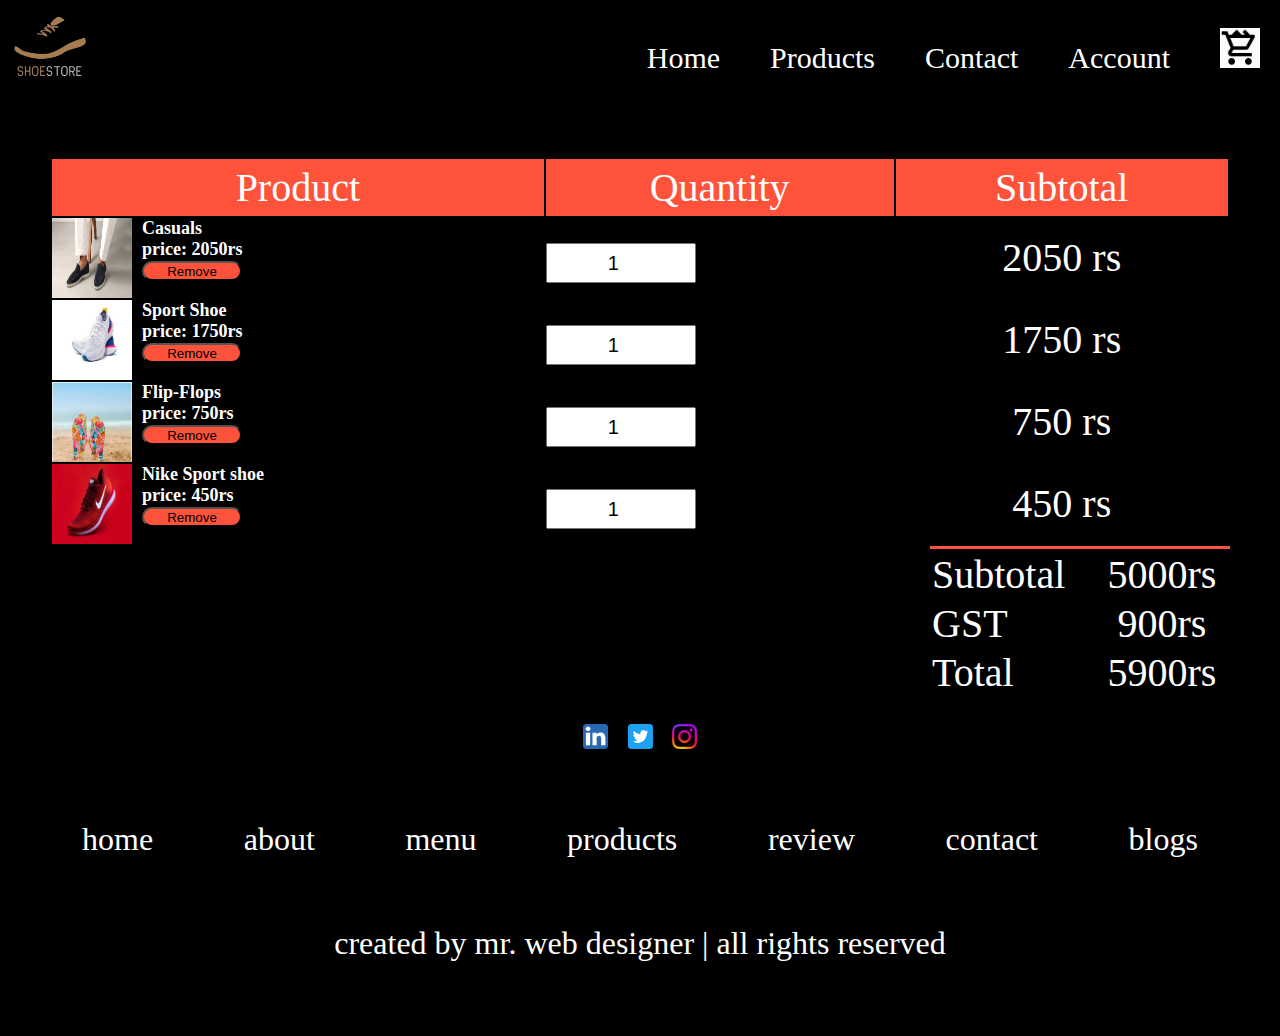
<file: cart.html>
<!DOCTYPE html>
<html lang="en">
  <head>
    <meta charset="UTF-8" />
    <meta name="viewport" content="width=device-width, initial-scale=1.0" />
    <title>All Products</title>
    <link rel="stylesheet" href="cart.css" />
  </head>
  <body>
    <!------ cart item -------->
    <div class="navbar">
      <div class="logo">
        <img src="images\logo-removebg-preview.png" alt="" />
      </div>

      <nav>
        <ul>
          <li><a href="index.html">Home</a></li>
          <li><a href="products.html">Products</a></li>
          <li><a href="contact.html">Contact</a></li>
          <li><a href="Login.html">Account</a></li>
          <li><a href="cart.html"><img src="images\icons8-shopping-cart.gif" width="40px"></a></li>
        </ul>
      </nav>
    </div>
    <div class="container">
      <table>
        <tr>
          <th>Product</th>
          <th>Quantity</th>
          <th>Subtotal</th>
        </tr>
        <tr>
          <td>
            <div class="cart">
              <img src="images\casual shoes\casual5.jpg" />
              <div class="cart-info">
                <b>Casuals</b>
                <br />
                <b>price: 2050rs</b>
                <br />
                <button>Remove</button>
              </div>
            </div>
          </td>

          <!-- <td>Product Name</td> -->
          <td class="input"><input type="number" value="1" /></td>
          <td>2050 rs</td>
        </tr>
        <tr>
          <td>
            <div class="cart">
              <img src="images\sports shoes\sports3.jpg" />
              <div class="cart-info">
                <b>Sport Shoe</b>
                <br />
                <b>price: 1750rs</b>
                <br />
                <button>Remove</button>
              </div>
            </div>
          </td>

          <!-- <td>Product Name</td> -->
          <td class="input"><input type="number" value="1" /></td>
          <td>1750 rs</td>
        </tr>
        <tr>
          <td>
            <div class="cart">
              <img src="images\flip flops\ff4.jpg" />
              <div class="cart-info">
                <b>Flip-Flops</b>
                <br />
                <b>price: 750rs</b>
                <br />
                <button>Remove</button>
              </div>
            </div>
          </td>

          <!-- <td>Product Name</td> -->
          <td class="input"><input type="number" value="1" /></td>
          <td>750 rs</td>
        </tr>
        <tr>
          <td>
            <div class="cart">
              <img src="images\featured product-1.jpg" />
              <div class="cart-info">
                <b>Nike Sport shoe</b>
                <br />
                <b>price: 450rs</b>
                <br />
                <button>Remove</button>
              </div>
            </div>
          </td>

          <!-- <td>Product Name</td> -->
          <td class="input"><input type="number" value="1" /></td>
          <td>450 rs</td>
        </tr>
      </table>

      <div class="total-price">
        <table>
          <tr>
            <td>Subtotal</td>
            <td>5000rs</td>
          </tr>
          <tr>
            <td>GST</td>
            <td>900rs</td>
          </tr>
          <tr>
            <td>Total</td>
            <td>5900rs</td>
          </tr>
        </table>
      </div>

      <!-- footer -->
      <div class="footer">
        <div class="share">
          <a href="#"><img src="images\5296501_linkedin_network_linkedin logo_icon.png" width="25px" alt=""></a>
          <a href="#"><img src="images\5296516_tweet_twitter_twitter logo_icon.png" width="25px" alt=""></a>
          <a href="#"><img src="images\5296765_camera_instagram_instagram logo_icon.png" width="25px" alt=""></a>
        </div>
  
        <div class="links">
          <a href="#">home</a>
          <a href="#">about</a>
          <a href="#">menu</a>
          <a href="#">products</a>
          <a href="#">review</a>
          <a href="#">contact</a>
          <a href="#">blogs</a>
        </div>
  
        <div class="credit">
          created by <span>mr. web designer</span> | all rights reserved
        </div>
    </div>
    </div>
  </body>
</html>
</file>
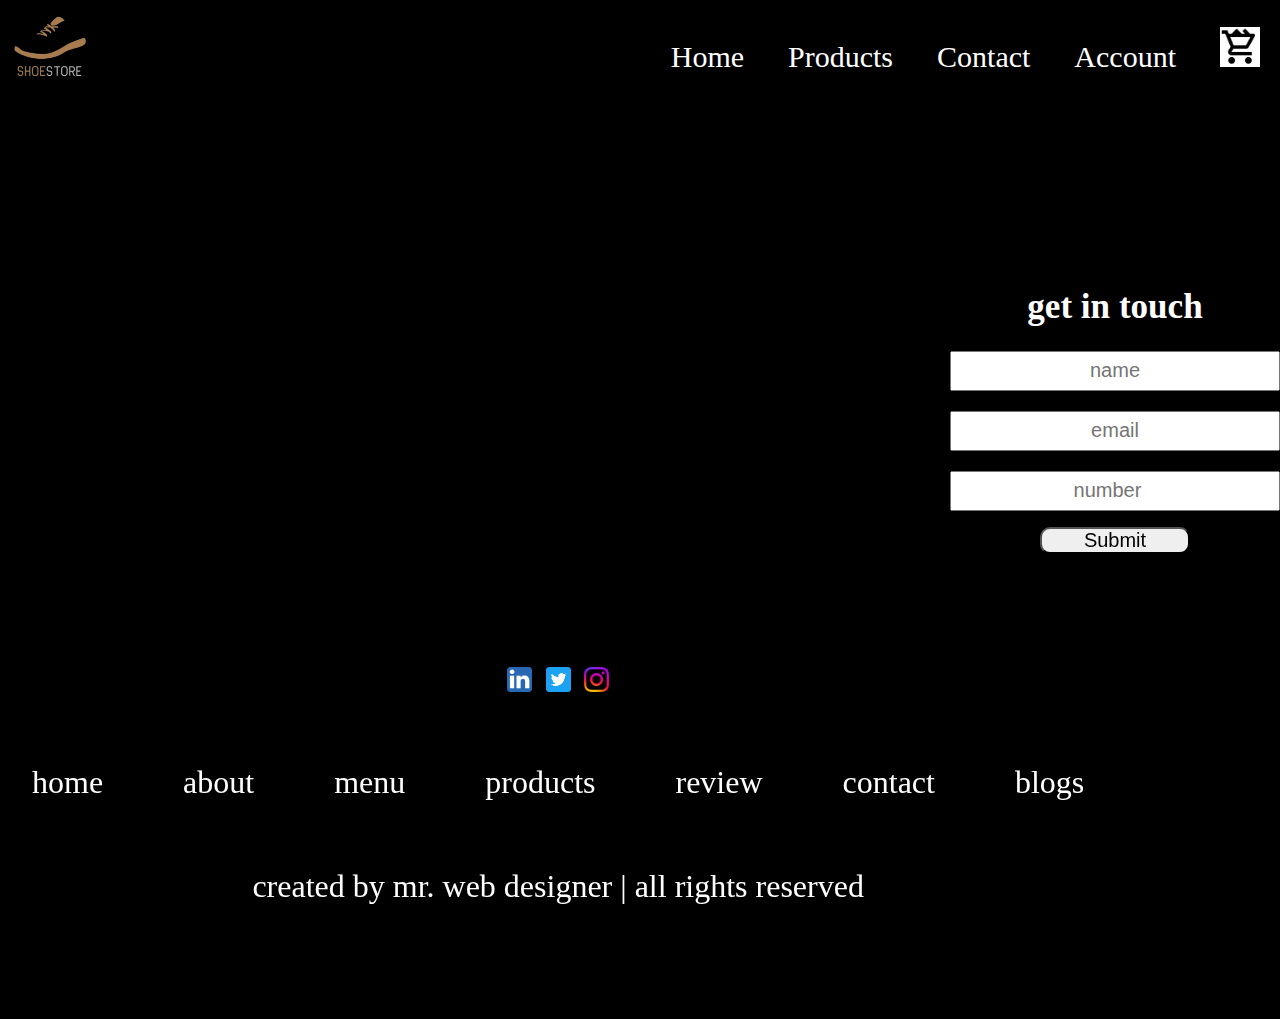
<file: contact.html>
<!DOCTYPE html>
<html lang="en">
  <head>
    <meta charset="UTF-8" />
    <meta http-equiv="X-UA-Compatible" content="IE=edge" />
    <meta name="viewport" content="width=device-width, initial-scale=1.0" />
    <link rel="stylesheet" href="contact.css" />
    <title>Contact US</title>
  </head>
  <body>
    <div class="navbar">
      <div class="logo">
        <img src="images\logo-removebg-preview.png" alt="" />
      </div>

      <nav>
        <ul>
          <li><a href="index.html">Home</a></li>
          <li><a href="products.html">Products</a></li>
          <li><a href="contact.html">Contact</a></li>
          <li><a href="Login.html">Account</a></li>
          <li><a href="cart.html"><img src="images\icons8-shopping-cart.gif" width="40px"></a></li>
        </ul>
      </nav>
    </div>

    <div class="container">
      <iframe
        class="map"
        src="https://www.google.com/maps/embed?pb=!1m18!1m12!1m3!1d3771.4188772498715!2d72.88677021387726!3d19.04531225788787!2m3!1f0!2f0!3f0!3m2!1i1024!2i768!4f13.1!3m3!1m2!1s0x3be7c8add9569a29%3A0xb7ad04bf9a389df7!2sVivekanand%20Education%20Society&#39;s%20Institute%20Of%20Technology%20(VESIT)!5e0!3m2!1sen!2sin!4v1661507774187!5m2!1sen!2sin"
        width="600"
        height="450"
        style="border: 0"
        allowfullscreen=""
        loading="lazy"
        referrerpolicy="no-referrer-when-downgrade"
      ></iframe>

      <form action="">
        <h3>get in touch</h3>
        <div class="input">
          <input type="text" placeholder="name" />
        </div>
        <div class="input">
          <input type="email" placeholder="email" />
        </div>
        <div class="input">
          <input type="number" placeholder="number" />
        </div>
        <button class="btn">Submit</button>
      </form>

       <!-- footer -->
       <div class="footer">
        <div class="share">
          <a href="#"><img src="images\5296501_linkedin_network_linkedin logo_icon.png" width="25px" alt=""></a>
          <a href="#"><img src="images\5296516_tweet_twitter_twitter logo_icon.png" width="25px" alt=""></a>
          <a href="#"><img src="images\5296765_camera_instagram_instagram logo_icon.png" width="25px" alt=""></a>
        </div>
  
        <div class="links">
          <a href="#">home</a>
          <a href="#">about</a>
          <a href="#">menu</a>
          <a href="#">products</a>
          <a href="#">review</a>
          <a href="#">contact</a>
          <a href="#">blogs</a>
        </div>
  
        <div class="credit">
          created by <span>mr. web designer</span> | all rights reserved
        </div>
    </div>
    </div>
  </body>
</html>
</file>
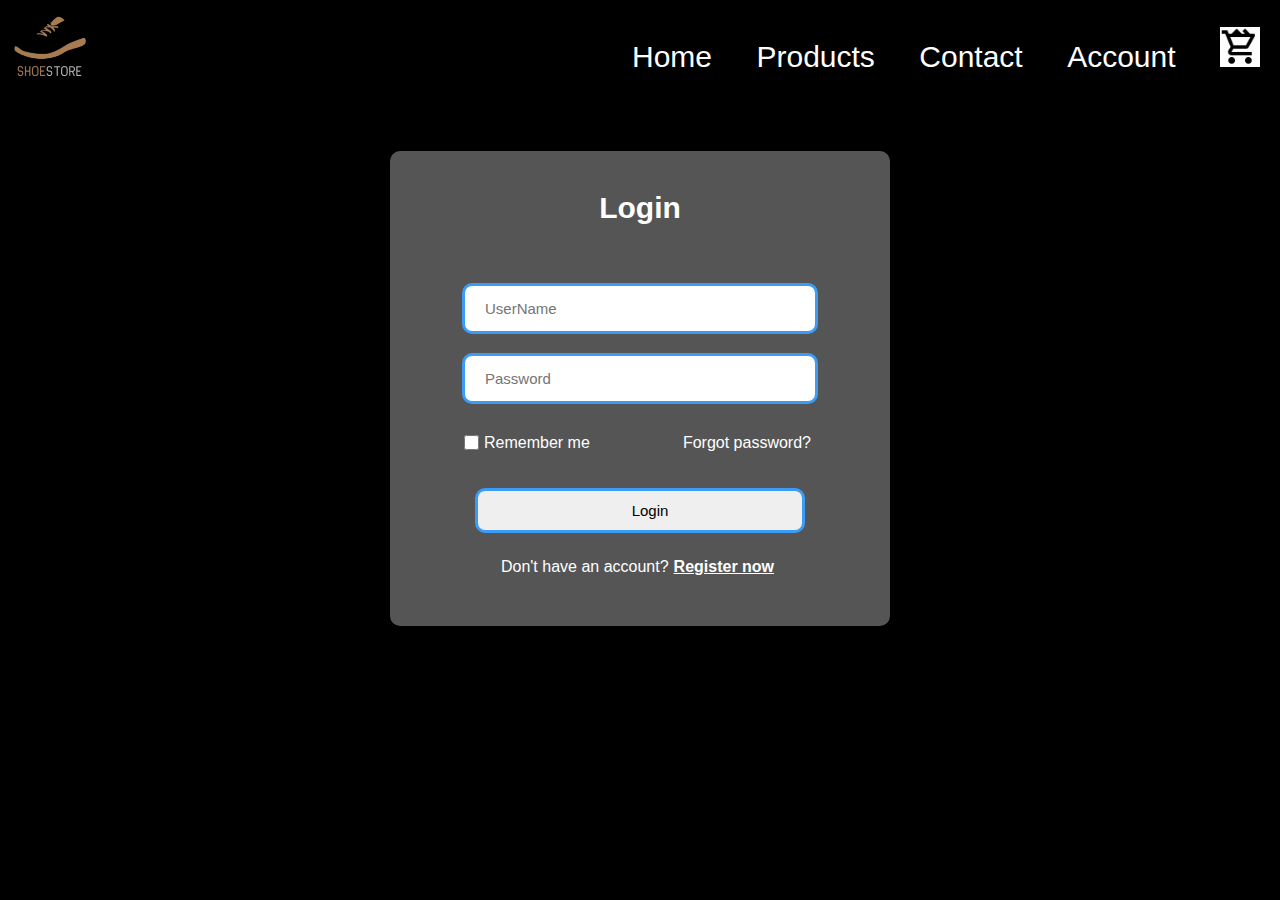
<file: Login.html>
<!DOCTYPE html>
<html lang="en">
<head>
    <meta charset="UTF-8">
    <meta http-equiv="X-UA-Compatible" content="IE=edge">
    <meta name="viewport" content="width=device-width, initial-scale=1.0">
    <link rel="stylesheet" href="login.css">
    <title>Account Page</title>
</head>
<body>
    <div class="navbar">
        <div class="logo">
          <img src="images\logo-removebg-preview.png" alt="" />
        </div>

        <nav>
          <ul>
            <li><a href="index.html">Home</a></li>
            <li><a href="products.html">Products</a></li>
            <li><a href="contact.html">Contact</a></li>
            <li><a href="Login.html">Account</a></li>
            <li><a href="cart.html"><img src="images\icons8-shopping-cart.gif" width="40px"></a></li>
          </ul>
        </nav>
      </div>

    <div class="login">
        <div class="title">Login</div>
        <form action="#">
              <div class="field">
                <input type="email" placeholder="UserName" required>
              </div>
              <div class="field">
                <input type="password" placeholder="Password" minlength="8" required>
              </div>
              <div class="content">
                <div class="checkbox">
                  <input type="checkbox" id="remember-me">
                  <label for="remember-me">Remember me</label>
                </div>
                <div class="pass-link"><a href="#">Forgot password?</a></div>
              </div>
              <div class="field">
                <input type="submit" value="Login" id="log"><a href="index.html" id="log"></a>
              </div>
              <div class="signup-link">Don't have an account?<a href="Register.html"><b><u>Register now</u></b></a></div>
            </form>
    </div>
    </body>
    </html>
</body>
</html>
</file>
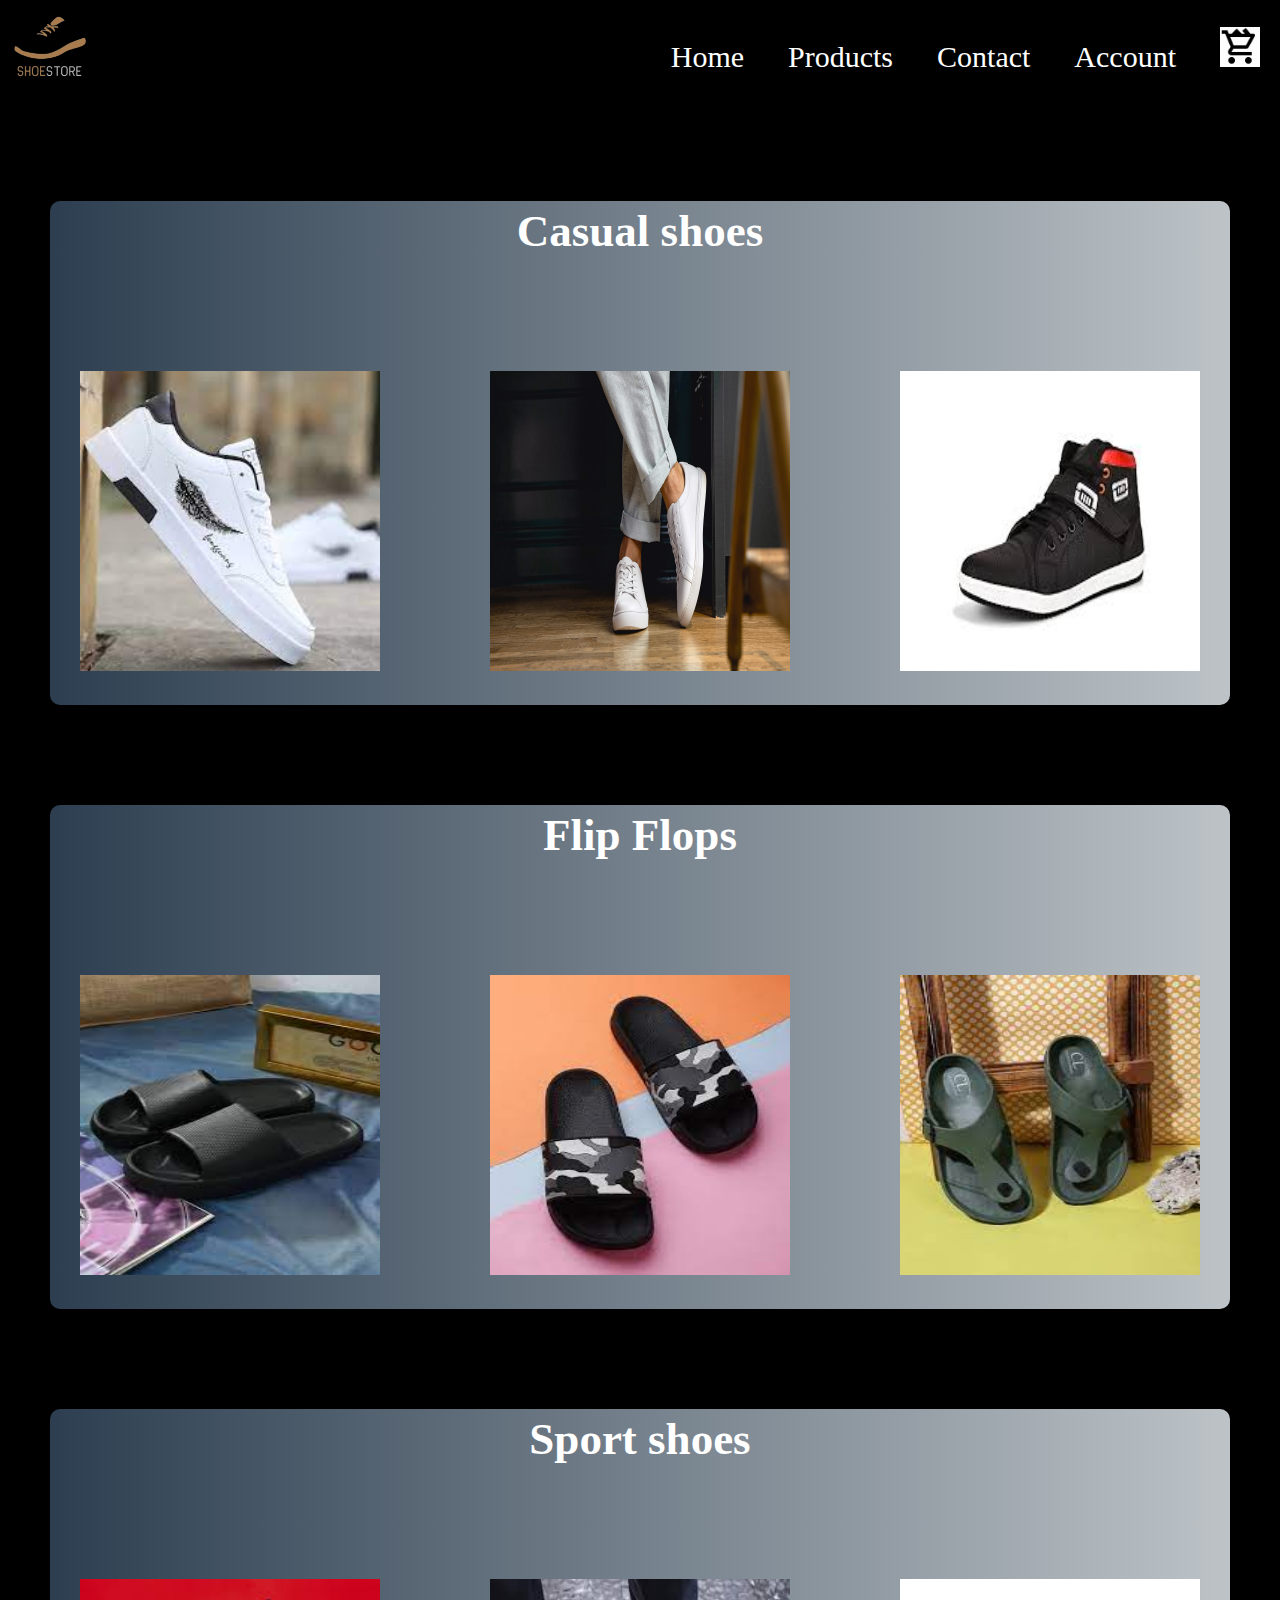
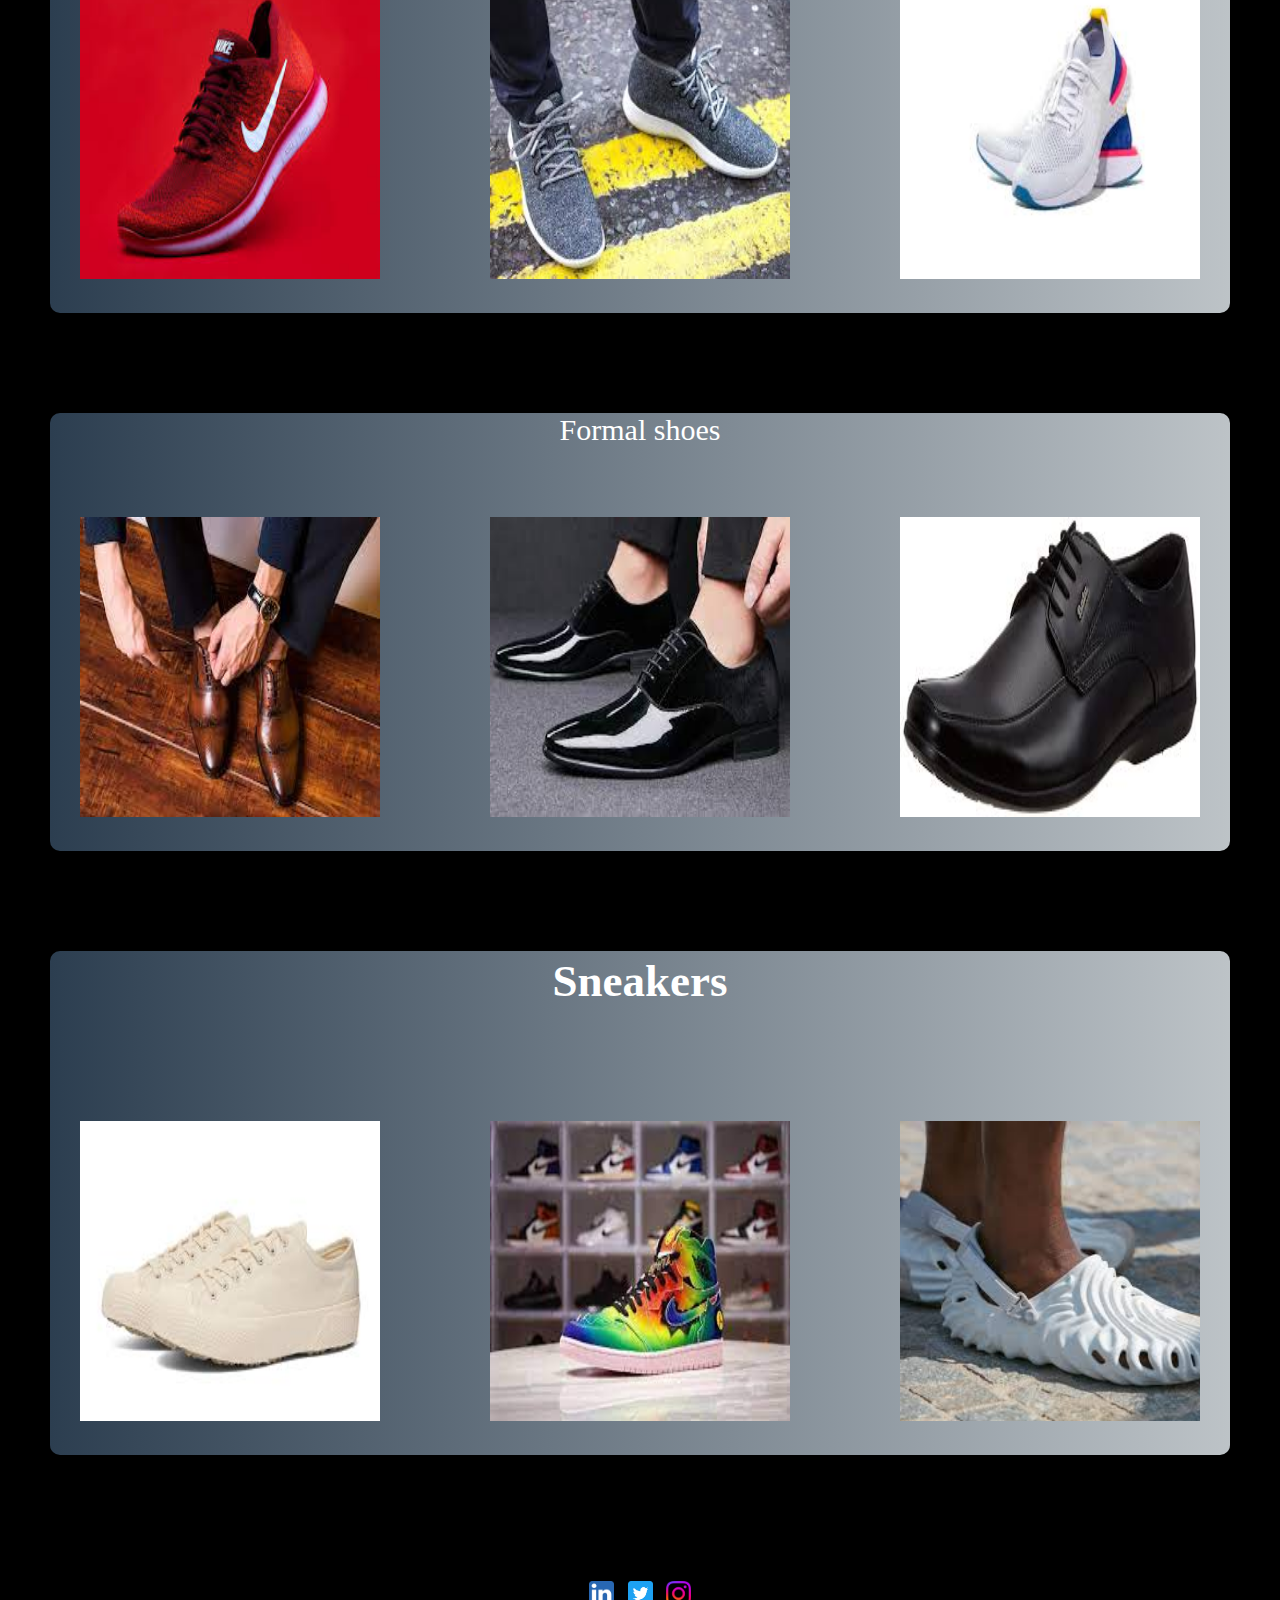
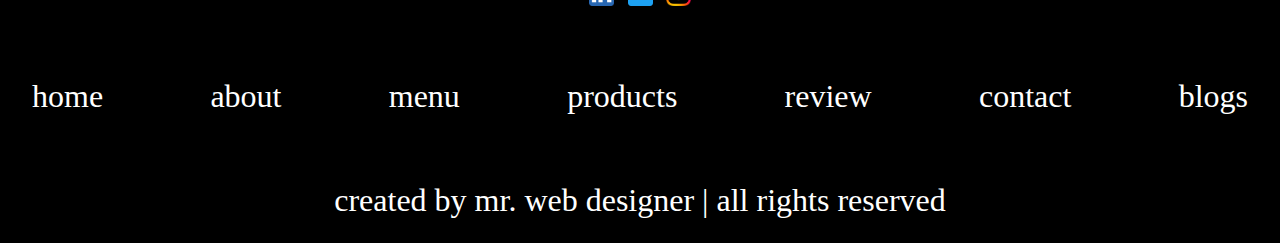
<file: products.html>
<!DOCTYPE html>
<html lang="en">
<head>
    <meta charset="UTF-8">
    <meta http-equiv="X-UA-Compatible" content="IE=edge">
    <meta name="viewport" content="width=device-width, initial-scale=1.0">
    <link rel="stylesheet" href="products.css">
    <title>PRODUCT PAGE</title>
</head> 

<body>


       

    <div class="navbar">
        <div class="logo">
            <img src="images\logo-removebg-preview.png" alt="" />
        </div>
        
        <nav>
            <ul>
                <li><a href="index.html">Home</a></li>
                <li><a href="products.html">Products</a></li>
                <li><a href="contact.html">Contact</a></li>
                <li><a href="Login.html">Account</a></li>
                <li><a href="cart.html"><img src="images\icons8-shopping-cart.gif" width="40px"></a></li>
            </ul>
        </nav>
    </div>
    
    <div class="container">
        <div class="contain">
            <a href="#"><h2 class="title">Casual shoes</h2></a>
          <div class="sect">
                <div class="products">
                    <img src="images\casual shoes\casual1.jpg">
                </div>
                
                <div class="products">
                    <img src="images\casual shoes\casual2.jpg" >
                </div>
    
                <div class="products">
                    <img src="images\casual shoes\casual3.jpg">
                </div>
           </div>
        </div>
     </div>
    
     <div class="container">
        <div class="contain">
            <a href="#" ><h2 class="title">Flip Flops</h2></a>
          <div class="sect">
                <div class="products">
                    <img src="images\flip flops\ff1.jpg" height="350px">
                </div>
                
                <div class="products">
                    <img src="images\flip flops\ff2.jpg" height="350px" width="300px">
                </div>
    
                <div class="products">
                    <img src="images\flip flops\ff3.jpg" height="350px">
                </div>
           </div>
        </div>
     </div>

     <div class="container">
        <div class="contain">
            <a href="#"><h2 class="title">Sport shoes</h2></a>
          <div class="sect">
                <div class="products">
                    <img src="images\sports shoes\sports1.jpg" height="350px">
                </div>
                
                <div class="products">
                    <img src="images\sports shoes\sports2.jpg" height="350px" width="300px">
                </div>
    
                <div class="products">
                    <img src="images\sports shoes\sports3.jpg" height="350px">
                </div>
           </div>
        </div>
     </div>

     <div class="container">
        <div class="contain">
            <a href="#"><h22class="title">Formal shoes</h2></a>
          <div class="sect">
                <div class="products">
                    <img src="images\formal shoes\fs1.jpg" height="350px">
                </div>
                
                <div class="products">
                    <img src="images\formal shoes\fs2.jpg" height="350px" width="300px">
                </div>
    
                <div class="products">
                    <img src="images\formal shoes\fs3.jpg" height="350px">
                </div>
           </div>
        </div>
     </div>

     <div class="container">
        <div class="contain">
            <a href="#"><h2 class="title">Sneakers</h2></a>
          <div class="sect">
                <div class="products">
                    <img src="images\Sneaker\sn1.jpg" height="350px">
                </div>
                
                <div class="products">
                    <img src="images\Sneaker\sn2.jpg" height="350px" width="300px">
                </div>
    
                <div class="products">
                    <img src="images\Sneaker\sn3.jpg" height="350px">
                </div>
           </div>
        </div>
     </div>

      <!-- footer -->
      <div class="footer">
        <div class="share">
          <a href="#"><img src="images\5296501_linkedin_network_linkedin logo_icon.png" width="25px" alt=""></a>
          <a href="#"><img src="images\5296516_tweet_twitter_twitter logo_icon.png" width="25px" alt=""></a>
          <a href="#"><img src="images\5296765_camera_instagram_instagram logo_icon.png" width="25px" alt=""></a>
        </div>
  
        <div class="links">
          <a href="#">home</a>
          <a href="#">about</a>
          <a href="#">menu</a>
          <a href="#">products</a>
          <a href="#">review</a>
          <a href="#">contact</a>
          <a href="#">blogs</a>
        </div>
  
        <div class="credit">
          created by <span>mr. web designer</span> | all rights reserved
        </div>
    </div>
    </div>


</body>
</file>
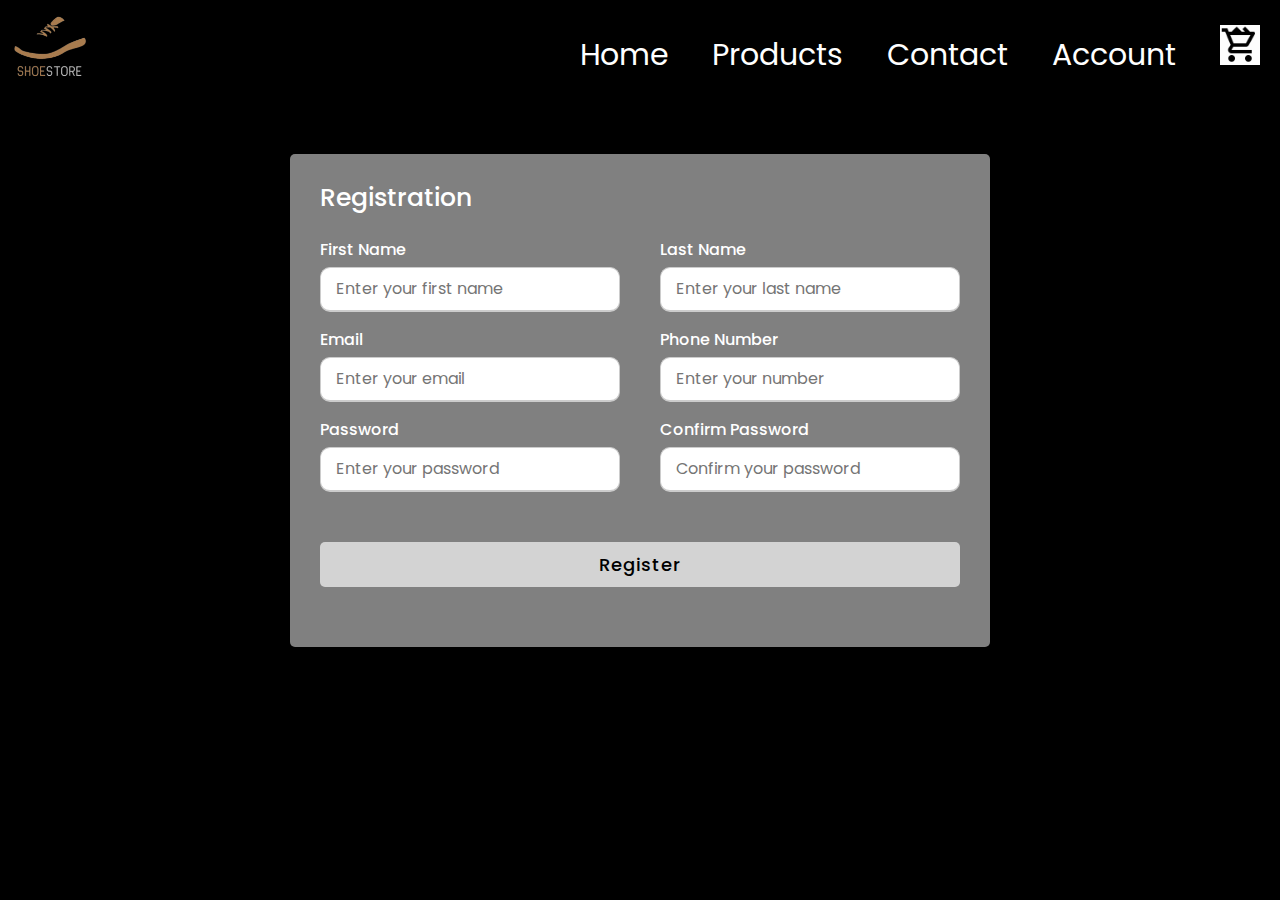
<file: Register.html>
<!DOCTYPE html>
<html lang="en">
<head>
    <meta charset="UTF-8">
    <meta http-equiv="X-UA-Compatible" content="IE=edge">
    <meta name="viewport" content="width=device-width, initial-scale=1.0">
    <link rel="stylesheet" href="register.css">
    <title>Account</title>
</head>
<body>
    <div class="navbar">
        <div class="logo">
          <img src="images\logo-removebg-preview.png" alt="" />
        </div>

        <nav>
          <ul>
            <li><a href="index.html">Home</a></li>
            <li><a href="products.html">Products</a></li>
            <li><a href="contact.html">Contact</a></li>
            <li><a href="Login.html">Account</a></li>
            <li><a href="cart.html"><img src="images\icons8-shopping-cart.gif" width="40px"></a></li>
          </ul>
        </nav>
      </div>

      <div class="container">
        <div class="title">Registration</div>
        <div class="content">
          <form>
            <div class="user-details">
              <div class="input-box">
                <span class="details">First Name</span>
                <input type="text" placeholder="Enter your first name" autocomplete="off" required>
              </div>
              <div class="input-box">
                <span class="details">Last Name</span>
                <input type="text" placeholder="Enter your last name" autocomplete="off" required>
              </div>
              <div class="input-box">
                <span class="details">Email</span>
                <input type="email" placeholder="Enter your email" id="mail" autocomplete="off" required>
                <span id="email" style="color: red;"></span>
              </div>
              <div class="input-box">
                <span class="details">Phone Number</span>
                <input type="text" placeholder="Enter your number"  id="phone"  autocomplete="off" required>
                <span id="number" style="color: red;"></span>
              </div>
              <div class="input-box">
                <span class="details">Password</span>
                <input type="password" placeholder="Enter your password" name="password" id="password" onkeyup='check();' minlength="8"  / autocomplete="off" required>
              </div>
              <div class="input-box">
                <span class="details">Confirm Password</span>
                <input type="password" placeholder="Confirm your password" name="confirm_password" id="confirm_password"  onkeyup='check();'  minlength="8" / autocomplete="off" required>
                <span id='message'></span>
              </div>
            </div>
            <div class="button">
              <input type="submit" id="submit" value="Register">
            </div>
          </form>
        </div>
      </div>
    
</body>
</html>
</file>
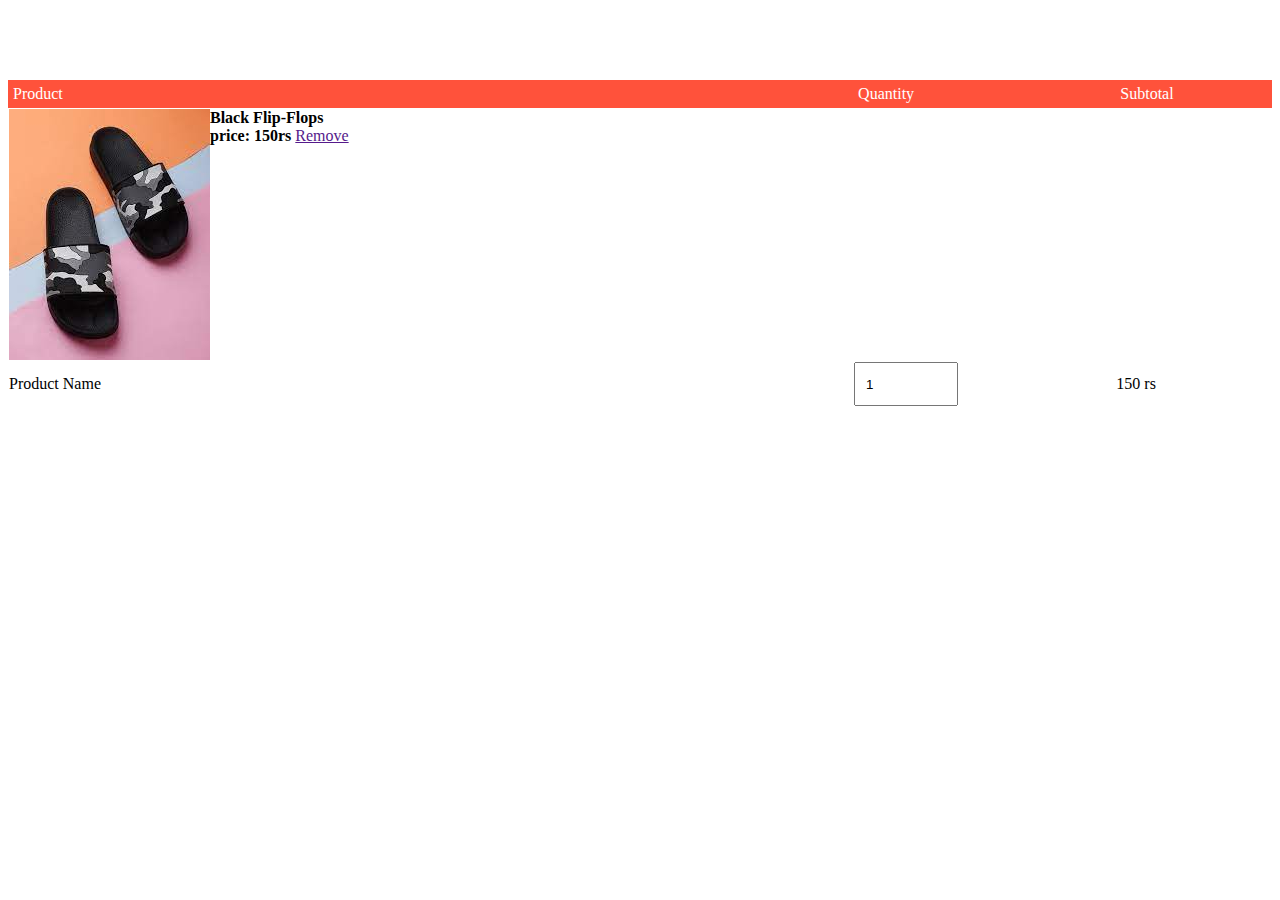
<file: images/flip flops/cart.html>
<!DOCTYPE html>
<html lang="en">
<head>
    <meta charset="UTF-8">
    <meta name="viewport" content="width=device-width, initial-scale=1.0">
    <title>All Products</title>
    <!-- <link rel="stylesheet" href="style.css"> -->

    <style>
/* ------ cart items details ------- */
.cart-page{
    margin: 80px auto;
}
table{
    width: 100%;
    border-collapse: collapse;
}
.cart-info{
    display: flex;
    flex-wrap: wrap;
    font-size: medium;
}
th{
    text-align: left;
    padding: 5px;
    color: #fff;
    background: #ff523b;
    font-weight: normal;
}
td input{
    width: 80px;
    height: 20px;
    padding: 10px;
}



    </style>
    
</head>
<body>
       
        <div class="container">
            <div class="navbar">
                <div class="logo">
                    <!-- <img src="ff1.jpg" width="125px"> -->
                </div>
                <!-- <nav>
                    <ul id="MenuItems">
                        <li><a href=""Home>     -->
                        <!-- <img src="ff2.jpg" width="30px" height="30px"> 
                        <img src="ff3.jpg" width="125px"> -->
            </div>  
        </div>
   <!------ cart items details -------->
<div class="small-container cart-page">

   <table>
        <tr>
            <th>Product</th>
            <th>Quantity</th>
            <th>Subtotal</th>
        </tr>
        <tr>
            <td>
                <div class="cart-info">
                    <img src="ff2.jpg">
                    <div>
                        <b>Black Flip-Flops</b>
                        <br>
                        <b>price: 150rs</b>
                        <a href="">Remove</a>
                    </div>

                </div>
            </td>
        </tr>
        <tr>
            <td>Product Name</td>
            <td><input type="number" value="1"></td>
            <td>150 rs</td>
        </tr>
</div>

   </table>
</file>
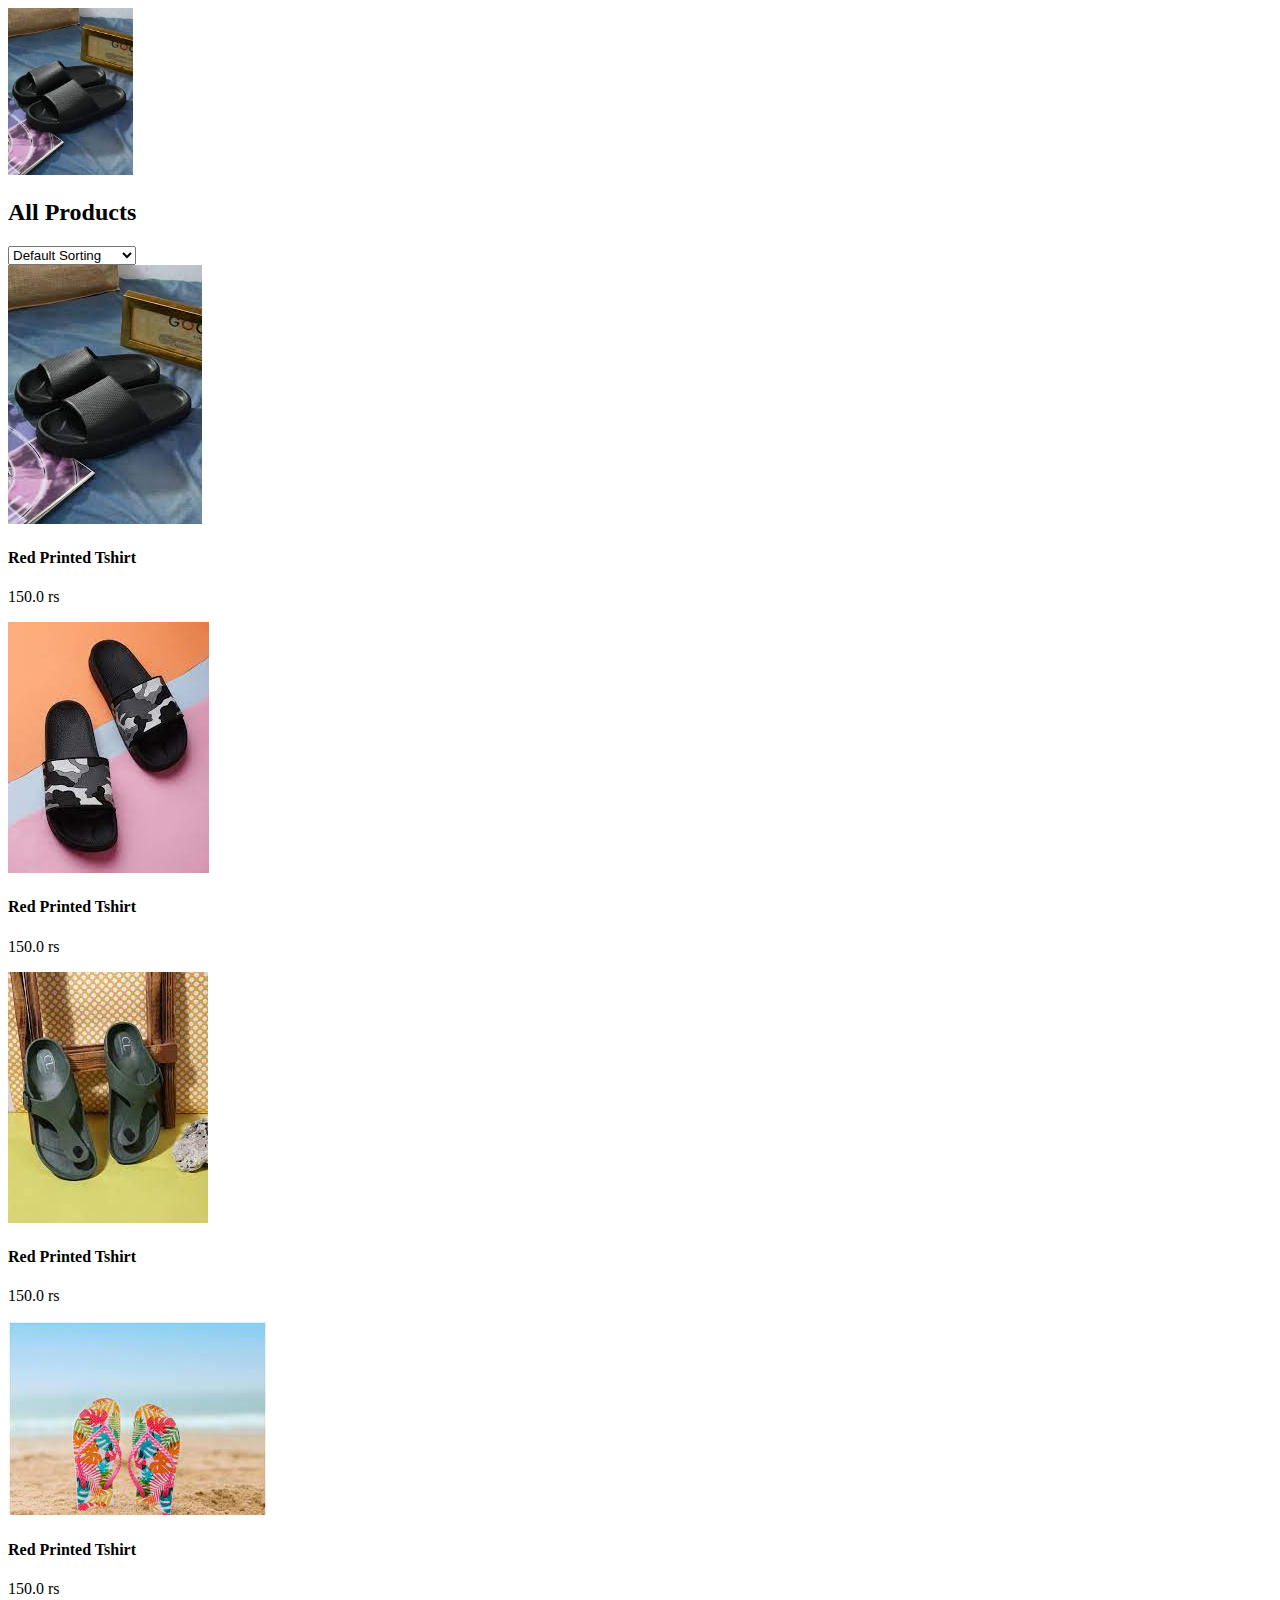
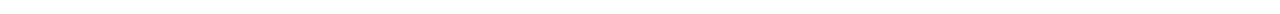
<file: images/flip flops/products.html>
<!DOCTYPE html>
<html lang="en">
<head>
    <meta charset="UTF-8">
    <meta name="viewport" content="width=device-width, initial-scale=1.0">
    <title>All Products</title>
    <!-- <link rel="stylesheet" href="style.css"> -->
    
</head>
<body>
       
        <div class="container">
            <div class="navbar">
                <div class="logo">
                    <img src="ff1.jpg" width="125px">
                </div>
                <!-- <nav>
                    <ul id="MenuItems">
                        <li><a href=""Home>     -->
                        <!-- <img src="ff2.jpg" width="30px" height="30px"> 
                        <img src="ff3.jpg" width="125px"> -->
            </div>  
        </div>
   
    
    <!----------------- Featured Products ------------>
        <div class="small-container">
            <!-- <h2 class="title">Featured Products</h2> -->
            <div class="row row-2">
                <h2>All Products</h2>
                <select>
                    <option>Default Sorting</option>
                    <option>Sort by Price</option>
                    <option>Sort by Popularity</option>
                    <option>Sort by Rating</option>
                    <option>Sort by Sale</option>
                </select>    


            </div>
            <div class="row">
                <div class="col-4">
                    <img src="ff1.jpg">
                    <h4>Red Printed Tshirt</h4>
                    <div class="rating">
                        <i class="fa fa-star"></i>
                        <i class="fa fa-star"></i>
                        <i class="fa fa-star"></i>
                        <i class="fa fa-star"></i>
                        <i class="fa fa-star-o"></i>
                    </div>
                    <p>150.0 rs</p>
                </div>
                <div class="col-4">
                    <img src="ff2.jpg">
                    <h4>Red Printed Tshirt</h4>
                    <div class="rating">
                        <i class="fa fa-star"></i>
                        <i class="fa fa-star"></i>
                        <i class="fa fa-star"></i>
                        <i class="fa fa-star-half-o"></i>
                        <i class="fa fa-star-o"></i>
                    </div>
                    <p>150.0 rs</p>
                </div>
                <div class="col-4">
                    <img src="ff3.jpg">
                    <h4>Red Printed Tshirt</h4>
                    <div class="rating">
                        <i class="fa fa-star"></i>
                        <i class="fa fa-star"></i>
                        <i class="fa fa-star"></i>
                        <i class="fa fa-star"></i>
                        <i class="fa fa-star-half-o"></i>
                    </div>
                    <p>150.0 rs</p>
                </div>
                <div class="col-4">
                    <img src="ff4.jpg">
                    <h4>Red Printed Tshirt</h4>
                    <div class="rating">
                        <i class="fa fa-star"></i>
                        <i class="fa fa-star"></i>
                        <i class="fa fa-star"></i>
                        <i class="fa fa-star"></i>
                        <i class="fa fa-star-o"></i>
                    </div>
                    <p>150.0 rs</p>
                </div>
            </div>
        </div>
    </div>



</body>
</html>
</file>
<file: cart.css>
*{
    padding: 0;
    margin: 0;
    box-sizing: border-box;
}

body{
    background-color: black;
    color: white;
    font-size: 40px;
}

.container{
    margin: 50px;
}

.logo img {
    width: 80px;
    margin: 10px;
  }
  
  .navbar{
    background-color: black;
    display: flex;
    justify-content: space-between;
    align-items: center;
    flex-wrap: wrap;
    text-align: center;
    position:sticky;
    top: 0;
    z-index: 1;
  }
  
  a {
    position: relative;
    text-decoration: none;
    font-size: 30px;
    color: white;
  }
  
  a::after {
    background-color: aqua;
    width: 0px;
    height: 5px;
    border-radius: 5px;
    position: absolute;
    bottom: 0px;
    left: 50%;
    transition: 0.2s;
    transform: translateX(-50%);
  }
  
  a:hover::after {
    width: 100%;
  }
  
  a:hover {
    color: goldenrod;
  }
  
  nav ul {
    list-style-type: none;
    overflow: hidden;
    /* text-align: center; */
  }
  
  
  
  nav ul li {
    display: inline-block;
    margin: 20px;
  }
  
.cart-page{
    margin: 80px auto;
}
table{
    width: 100%;
}
.cart{
    display: flex;
    flex-wrap: wrap;
    font-size: medium;
}

.cart-info{
    font-size: 18px;
}

.cart-info button{
    background-color:#ff523b ;
    width: 100px;
    height: 20px;
    border-radius: 20px;
}

th{
    /* text-align: center; */
    padding: 5px;
    color: #fff;
    background: #ff523b;
    font-weight: normal;
}
.input{
    margin-right: 50px;
}

td input{
    width: 150px;
    height: 40px;
    top: 100px;
    font-size: 20px;
    text-align: center;
}


td a{
    color: #ff523b;
    font-size: 12px;
}

td img{
    width: 80px;
    height: 80px;
    margin-right: 10px;
}

.total-price{
    display: flex;
    justify-content: flex-end;
}
.total-price table{
    border-top: 3px solid #ff523b;
    width: 100%;
    max-width: 300px;
}
td:last-child{
    text-align: center;
}
th:last-child{
    text-align: center;
}

/* footer */
.footer {
    background: black;
    text-align: center;
   
  }
  
  .footer .share a {
    height: 5rem;
    width: 5rem;
    line-height: 5rem;
    font-size: 2rem;
    color: #fff;
    margin: 0.3rem;
    border-radius: 50%;
  }
  
  
  .footer .links {
    display: flex;
    justify-content: space-between;
    flex-wrap: wrap;
    padding: 2rem 0;
    gap: 1rem;
  }
  
  .footer .links a {
    padding: 0.7rem 2rem;
    color: #fff;
    font-size: 2rem;
  }
  
  .footer .credit {
    font-size: 2rem;
    color: #fff;
    font-weight: lighter;
    padding: 1.5rem;
  }
</file>
<file: contact.css>
* {
  padding: 0;
  margin: 0;
  box-sizing: border-box;
}

body {
  background-color: black;
  color: white;
  max-width: auto;
}

.logo img {
  width: 80px;
  margin: 10px;
}

.navbar{
  background-color: black;
  display: flex;
  justify-content: space-between;
  align-items: center;
  flex-wrap: wrap;
  text-align: center;
  position:sticky;
  top: 0;
  z-index: 1;
}

a {
  position: relative;
  text-decoration: none;
  font-size: 30px;
  color: white;
}

a::after {
  background-color: aqua;
  width: 0px;
  height: 5px;
  border-radius: 5px;
  position: absolute;
  bottom: 0px;
  left: 50%;
  transition: 0.2s;
  transform: translateX(-50%);
}

a:hover::after {
  width: 100%;
}

a:hover {
  color: goldenrod;
}

nav ul {
  list-style-type: none;
  overflow: hidden;
  /* text-align: center; */
}



nav ul li {
  display: inline-block;
  margin: 20px;
}

.container {
  display: flex;
  justify-content: space-between;
  align-items: center;
  flex-wrap: wrap;
  margin: 90px auto;
  max-width: 1280px;
}

form {
  line-height: 200%;
  font-size: 30px;
  display: flex;
  flex-direction: column;
  align-items: center;
}

form input {
  width: 330px;
  height: 40px;
  font-size: 20px;
  text-align: center;
}

form .btn{
    width: 150px;
    font-size: 20px;
    margin-top: 10px;
    border-radius: 10px;
}

.btn :hover{
    cursor: pointer;
}

/* footer */
.footer {
  background: black;
  text-align: center;
 
}

.footer .share a {
  height: 5rem;
  width: 5rem;
  line-height: 5rem;
  font-size: 2rem;
  color: #fff;
  margin: 0.3rem;
  border-radius: 50%;
}


.footer .links {
  display: flex;
  justify-content: space-between;
  flex-wrap: wrap;
  padding: 2rem 0;
  gap: 1rem;
}

.footer .links a {
  padding: 0.7rem 2rem;
  color: #fff;
  font-size: 2rem;
}

.footer .credit {
  font-size: 2rem;
  color: #fff;
  font-weight: lighter;
  padding: 1.5rem;
}
</file>
<file: login.css>
*{
    font-family:Verdana, Geneva, Tahoma, sans-serif;
    margin: 0;
    padding: 0;
}

  body{
    background: black;
  }
  
  .logo img {
    width: 80px;
    margin: 10px;
  }
  
  .navbar{
    background-color: black;
    display: flex;
    justify-content: space-between;
    align-items: center;
    flex-wrap: wrap;
    text-align: center;
    position:sticky;
    top: 0;
    z-index: 1;
  }
  
  nav a {
    position: relative;
    text-decoration: none;
    font-size: 30px;
    color: white;
  }
  
  nav a::after {
    background-color: aqua;
    width: 0px;
    height: 5px;
    border-radius: 5px;
    position: absolute;
    bottom: 0px;
    left: 50%;
    transition: 0.2s;
    transform: translateX(-50%);
  }
  
  nav a:hover::after {
    width: 100%;
  }
  
 nav a:hover {
    color: goldenrod;
  }
  
  nav ul {
    list-style-type: none;
    overflow: hidden;
    /* text-align: center; */
  }
  
  
  
  nav ul li {
    display: inline-block;
    margin: 20px;
  }
  
  .login{
    width: 500px;
    background-color: #555;
    border-radius: 10px;
    padding-top:12px;
    box-shadow: 0px 15px 20px rgba(0,0,0,0.1);
    margin:50px auto;
  }
  
  .login .title{
    font-size: 30px;
    font-weight: 600;
    text-align: center;
    line-height: 90px;
    color: white;
    border-radius: 10px 10px 0 0;
  }
  .login form{
    padding: 10px 30px 50px;
  }

  .login form .field{
    height: 50px;
    width: 100%;
    margin-top: 20px;
    position: relative;
    justify-content: center;
    display: flex;
    margin-bottom: 15px;
  }
  
  .login form .field input
  {
    height:90%;
    width:75%;
    font-size:15px;
    padding-left:20px;
    border:3px solid;
    border-radius:10px;
    border-color:#3b9cf7;
  }
  
  
  form .content{
    display: flex;
    width: 100%;
    height: 50px;
    font-size: 16px;
    align-items: center;
    justify-content: space-around;
  }

  form .content .checkbox{
    display: flex;
    align-items: center;
    justify-content: center;
  }

  form .content input{
    width: 15px;
    height: 15px;
    background: red;
  }

  form .content label{
    color: white;
    user-select: none;
    padding-left: 5px;
  }

  form .content .pass-link a{
    color: white;
  }

  form .signup-link{
    color: white;
    margin-top: 20px;
    text-align: center;
    display:block;
  }

  form .pass-link a,
  form .signup-link a{
    color: white;
    text-decoration: none;
    padding:5px;
  }

  form .pass-link a:hover,
  form .signup-link a:hover{
    text-decoration: underline;
  }
</file>
<file: products.css>
* {
  margin: 0;
  padding: 0;
  box-sizing: border-box;
}

body {
  font-family: "Rockwell";
  background-color: black;
}

.container {
  margin: 50px;
  
}

.logo img {
  width: 80px;
  margin: 10px;
}

.navbar{
  background-color: black;
  display: flex;
  justify-content: space-between;
  align-items: center;
  flex-wrap: wrap;
  text-align: center;
  position:sticky;
  top: 0;
  z-index: 2;
}

a {
  position: relative;
  text-decoration: none;
  font-size: 30px;
  color: white;
}

a::after {
  background-color: aqua;
  width: 0px;
  height: 5px;
  border-radius: 5px;
  position: absolute;
  bottom: 0px;
  left: 50%;
  transition: 0.2s;
  transform: translateX(-50%);
}

a:hover::after {
  width: 100%;
}

a:hover {
  color: goldenrod;
}

nav ul {
  list-style-type: none;
  overflow: hidden;
  /* text-align: center; */
}



nav ul li {
  display: inline-block;
  margin: 20px;
}

.contain {
  margin: 100px auto;
  text-align: center;
  position: relative;
  border-radius: 10px;
  background: white;
  background: #bdc3c7;
  background: -webkit-linear-gradient(
    to right,
    #2c3e50,
    #bdc3c7
  );
  background: linear-gradient(
    to right,
    #2c3e50,
    #bdc3c7
  ); 
}

.contain h1 {
  color: goldenrod;
}

.products {
  margin: 30px;
  transition: 0.9s;
  color: goldenrod;
}

.products:hover {
  transform: scale(1.2);
}

.products img {
  width: 300px;
  height: 300px;
}

.sect {
  display: flex;
  justify-content: space-between;
  align-items: center;
  flex-wrap: wrap;
  margin: 40px auto;
}

.title {
  text-align: center;
  margin: 0 auto 80px;
  position: relative;
  line-height: 60px;
  color: white;
  position: relative;
}

.title::after {
  content: "";
  background: #ff523b;
  width: 0px;
  height: 5px;
  border-radius: 5px;
  position: absolute;
  bottom: 0px;
  left: 50%;
  transition: 0.4s;
  transform: translateX(-50%);
}

.title:hover::after {
  width: 10%;
}

.categories {
  padding-top: 30px;
}

@media (max-width:450px){
  .products img{
    width: 200px;
  }
}

/* footer */
.footer {
  background: black;
  text-align: center;
 
}

.footer .share a {
  height: 5rem;
  width: 5rem;
  line-height: 5rem;
  font-size: 2rem;
  color: #fff;
  margin: 0.3rem;
  border-radius: 50%;
}


.footer .links {
  display: flex;
  justify-content: space-between;
  flex-wrap: wrap;
  padding: 2rem 0;
  gap: 1rem;
}

.footer .links a {
  padding: 0.7rem 2rem;
  color: #fff;
  font-size: 2rem;
}

.footer .credit {
  font-size: 2rem;
  color: #fff;
  font-weight: lighter;
  padding: 1.5rem;
}
</file>
<file: register.css>
@import url("https://fonts.googleapis.com/css2?family=Poppins:wght@200;300;400;500;600;700&display=swap");
* {
  margin: 0;
  padding: 0;
  box-sizing: border-box;
  font-family: "Poppins", sans-serif;
}

body {
    justify-content: center;
    align-items: center;
      /* padding-top: 20px; */
    padding-bottom: 20px;
    background: black;
  }

.logo img {
  width: 80px;
  margin: 10px;
}

.navbar {
  background-color: black;
  display: flex;
  justify-content: space-between;
  align-items: center;
  flex-wrap: wrap;
  text-align: center;
  position: sticky;
  top: 0;
  z-index: 1;
}

nav a {
  position: relative;
  text-decoration: none;
  font-size: 30px;
  color: white;
}

nav a::after {
  background-color: aqua;
  width: 0px;
  height: 5px;
  border-radius: 5px;
  position: absolute;
  bottom: 0px;
  left: 50%;
  transition: 0.2s;
  transform: translateX(-50%);
}

nav a:hover::after {
  width: 100%;
}

nav a:hover {
  color: goldenrod;
}

nav ul {
  list-style-type: none;
  overflow: hidden;
}

nav ul li {
  display: inline-block;
  margin: 20px;
}

.container {
  max-width: 700px;
  width: auto;
  background-color: gray;
  padding: 25px 30px;
  margin: 50px auto;
  border-radius: 5px;
  box-shadow: 0 5px 10px rgba(0, 0, 0, 0.15);
}
.container .title {
  font-size: 25px;
  font-weight: 500;
  color: white;
  position: relative;
}
.container .title::before {
  content: "";
  position: relative;
  left: 0;
  bottom: 0;
  height: 3px;
  width: 30px;
  border-radius: 5px;
  background: linear-gradient(135deg, #71b7e6, #9b59b6);
}
.content form .user-details {
  display: flex;
  flex-wrap: wrap;
  justify-content: space-between;
  margin: 20px 0 12px 0;
}

form .user-details .input-box {
  margin-bottom: 15px;
  width: 300px;
}

form .input-box span.details {
  display: block;
  font-weight: 500;
  margin-bottom: 5px;
  color: white;
}
.user-details .input-box input {
  height: 45px;
  width: 100%;
  outline: none;
  font-size: 16px;
  border-radius: 10px;
  padding-left: 15px;
  border: 1px solid #ccc;
  border-bottom-width: 2px;
  transition: all 0.3s ease;
}


form .button {
  height: 45px;
  margin: 35px 0;
}

form .button input {
  height: 100%;
  width: 100%;
  border-radius: 5px;
  border: none;
  color: "";
  font-size: 18px;
  font-weight: 500;
  letter-spacing: 1px;
  cursor: pointer;
  transition: all 0.3s ease;
  background: lightgrey;
}

form .button input:hover {
  background: white;
}

@media (max-width: 584px) {
  .container {
    max-width: 100%;
  }
  form .user-details .input-box {
    margin-bottom: 15px;
    width: 100%;
  }
  form .category {
    width: 100%;
  }
  .content form .user-details {
    max-height: 300px;
    overflow-y: scroll;
  }
  .user-details::-webkit-scrollbar {
    width: 5px;
  }
}
@media (max-width: 459px) {
  .container .content .category {
    flex-direction: column;
  }
}
</file>
